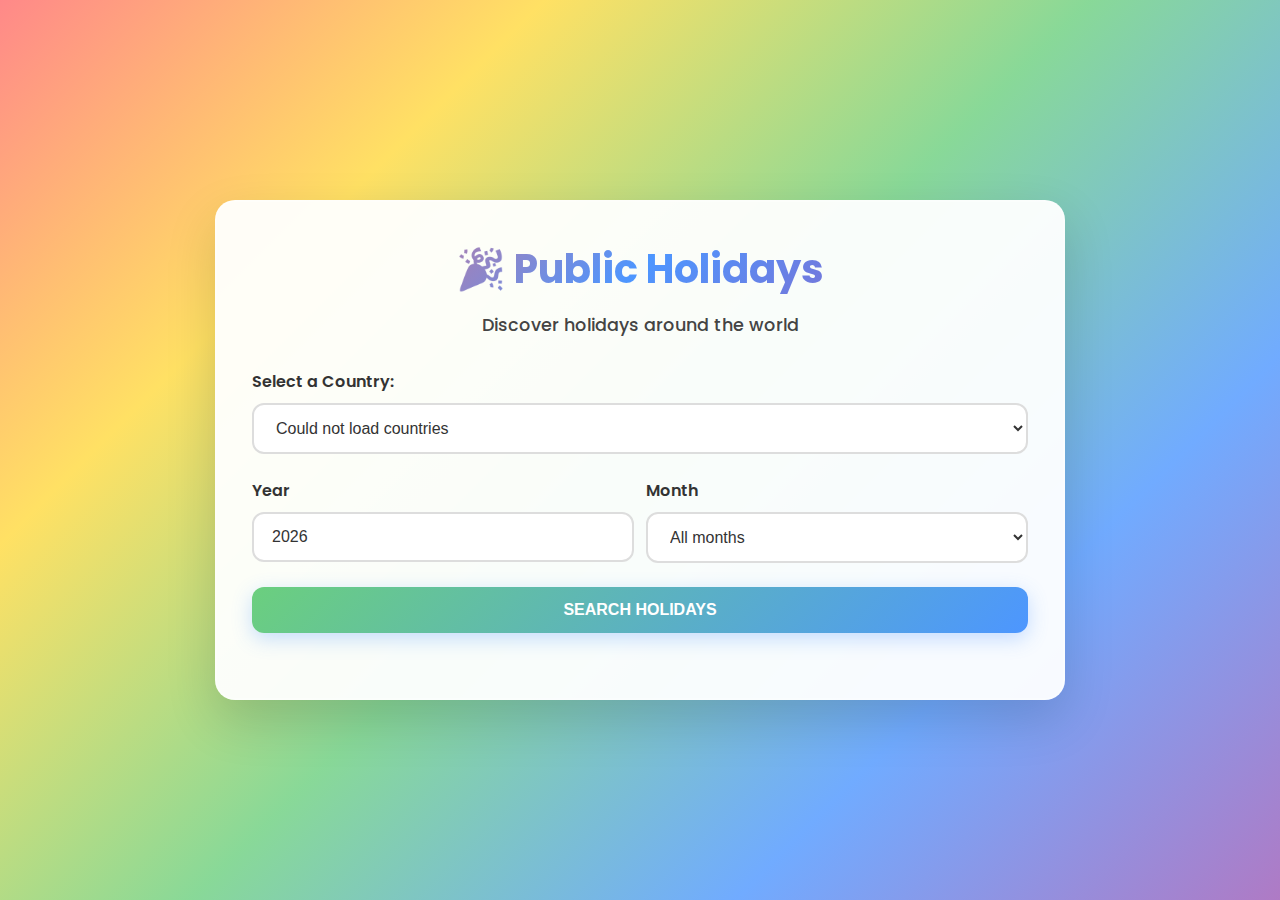
<file: index.html>
<!DOCTYPE html>
<html lang="en">
<head>
  <meta charset="utf-8" />
  <meta name="viewport" content="width=device-width,initial-scale=1" />
  <title>Public Holidays Finder</title>
  <link href="https://fonts.googleapis.com/css2?family=Poppins:wght@300;400;500;600;700&display=swap" rel="stylesheet">
  <link rel="stylesheet" href="./publicHolidays.css" />
</head>
<body>
  <div class="container">
    <div class="card">
      <header class="header">
        <h1 class="title">🎉 Public Holidays</h1>
        <p class="subtitle">Discover holidays around the world</p>
      </header>

      <div class="country-section">
        <label for="countrySelect" class="label">Select a Country:</label>
        <select id="countrySelect" class="country-select">
          <option value="">Loading countries…</option>
        </select>

        <div style="display:flex; gap:12px; margin-top:12px; flex-wrap:wrap;">
          <div style="flex:1; min-width:150px;">
            <label for="yearInput" class="label">Year</label>
            <input id="yearInput" class="country-select" type="number" min="1900" max="2100" />
          </div>

          <div style="flex:1; min-width:150px;">
            <label for="monthSelect" class="label">Month</label>
            <select id="monthSelect" class="country-select">
              <option value="all">All months</option>
              <option value="1">January</option>
              <option value="2">February</option>
              <option value="3">March</option>
              <option value="4">April</option>
              <option value="5">May</option>
              <option value="6">June</option>
              <option value="7">July</option>
              <option value="8">August</option>
              <option value="9">September</option>
              <option value="10">October</option>
              <option value="11">November</option>
              <option value="12">December</option>
            </select>
          </div>
        </div>

        <div style="display:flex; gap:12px; margin-top:12px;">
          <button id="fetchBtn" class="footer-btn" style="flex:1;">Search Holidays</button>
        </div>
      </div>

      <div id="loading" class="loading hidden">
        <div class="spinner"></div>
        <p>Loading holidays...</p>
      </div>

      <div id="error" class="error hidden"></div>

      <div id="holidaysSection" class="holidays-section hidden">
        <h2 class="section-title">Holidays</h2>
        <div id="resultsContainer" class="table-container" style="padding:18px;"></div>
      </div>
    </div>
  </div>

  <script src="./publicHolidays.js"></script>
</body>
</html>
</file>
<file: publicHolidays.css>
/* Reset */
* {
  margin: 0;
  padding: 0;
  box-sizing: border-box;
}

body {
  font-family: 'Poppins', sans-serif;
  /* layered background: gradient + image */
  background:
    linear-gradient(135deg,
      rgba(255, 107, 107, 0.8) 0%,
      rgba(255, 217, 61, 0.8) 25%,
      rgba(107, 207, 126, 0.8) 50%,
      rgba(77, 150, 255, 0.8) 75%,
      rgba(155, 89, 182, 0.8) 100%),
    url('https://images.pexels.com/photos/1303081/pexels-photo-1303081.jpeg?auto=compress&cs=tinysrgb&w=1920&h=1080&fit=crop');
  background-size: cover, cover;
  background-position: center, center;
  background-attachment: fixed, scroll;
  min-height: 100vh;
  display: flex;
  align-items: center;
  justify-content: center;
  padding: 20px;
  line-height: 1.6;
  position: relative;
}

.container {
  width: 100%;
  max-width: 850px;
  position: relative;
}

.card {
  background: rgba(255, 255, 255, 0.95);
  border-radius: 20px;
  box-shadow: 0 20px 50px rgba(0, 0, 0, 0.15);
  padding: 35px;
  animation: fadeIn 0.8s ease-out;
  border: 2px solid rgba(255, 255, 255, 0.3);
}

@keyframes fadeIn {
  from {
    opacity: 0;
    transform: translateY(30px) scale(0.95);
  }
  to {
    opacity: 1;
    transform: translateY(0) scale(1);
  }
}

/* Header */
.header {
  text-align: center;
  margin-bottom: 30px;
}

.title {
  font-size: 2.5rem;
  font-weight: 700;
  background: linear-gradient(135deg, #ff6b6b, #4d96ff, #9b59b6);
  -webkit-background-clip: text;
  background-clip: text;
  -webkit-text-fill-color: transparent;
  margin-bottom: 10px;
}

.subtitle {
  font-size: 1.1rem;
  color: #444;
  font-weight: 500;
}

/* Country & inputs */
.country-section {
  margin-bottom: 30px;
}

.label {
  display: block;
  font-size: 1rem;
  font-weight: 600;
  color: #333;
  margin-bottom: 8px;
}

.country-select {
  width: 100%;
  padding: 14px 18px;
  font-size: 1rem;
  border: 2px solid #ddd;
  border-radius: 12px;
  background: rgba(255, 255, 255, 0.9);
  color: #333;
  cursor: pointer;
  transition: all 0.3s ease;
  font-weight: 500;
  margin-bottom: 12px;
}

.country-select:focus {
  outline: none;
  border-color: #4d96ff;
  box-shadow: 0 0 0 3px rgba(77, 150, 255, 0.2);
  background: #fff;
}

button.footer-btn {
  padding: 14px;
  border: none;
  border-radius: 12px;
  font-size: 1rem;
  font-weight: 600;
  cursor: pointer;
  transition: all 0.3s ease;
  background: linear-gradient(135deg, #6bcf7e, #4d96ff);
  color: white;
  box-shadow: 0 6px 20px rgba(77, 150, 255, 0.3);
  text-transform: uppercase;
}

button.footer-btn:hover {
  background: linear-gradient(135deg, #51c56a, #3d7cff);
  transform: translateY(-2px);
  box-shadow: 0 8px 25px rgba(77, 150, 255, 0.4);
}

/* Loading */
.loading {
  text-align: center;
  padding: 20px;
  color: #666;
}

.spinner {
  width: 40px;
  height: 40px;
  border: 4px solid #f0f0f0;
  border-top: 4px solid #4d96ff;
  border-radius: 50%;
  margin: 0 auto 15px;
  animation: spin 1s linear infinite;
}

@keyframes spin {
  to {
    transform: rotate(360deg);
  }
}

/* Error box */
.error {
  text-align: center;
  padding: 20px;
  margin-top: 15px;
  color: #e74c3c;
  background: rgba(231, 76, 60, 0.1);
  border-radius: 12px;
  border: 2px solid rgba(231, 76, 60, 0.3);
}

/* Holidays section */
.holidays-section {
  margin-top: 30px;
}

.section-title {
  font-size: 1.6rem;
  font-weight: 600;
  color: #333;
  margin-bottom: 20px;
  text-align: center;
}

/* --- Classic holiday card style (no images) --- */
.holiday-card {
  background: #fff;
  border: 1px solid #ddd;
  border-radius: 12px;
  padding: 16px;
  box-shadow: 0 4px 10px rgba(0,0,0,0.05);
  transition: transform 0.2s ease, box-shadow 0.2s ease;
}

.holiday-card:hover {
  transform: translateY(-3px);
  box-shadow: 0 6px 16px rgba(0,0,0,0.1);
}

.holiday-card h3 {
  font-size: 1.2rem;
  margin-bottom: 10px;
  color: #333;
}

.holiday-card p {
  margin: 6px 0;
  color: #555;
  font-size: 0.95rem;
  line-height: 1.4;
}

.holiday-card .h-meta {
  margin: 10px 0;
}

.holiday-card .meta-pill {
  display: inline-block;
  margin: 2px 6px 2px 0;
  padding: 4px 10px;
  background: #f1f5f9;
  border-radius: 20px;
  font-size: 0.8rem;
  color: #333;
}

.holiday-card .h-desc {
  margin-top: 8px;
  font-size: 0.9rem;
  color: #444;
}

/* Month grouping */
.month-group {
  margin-bottom: 16px;
  border: 1px solid #eee;
  border-radius: 12px;
  overflow: hidden;
  background: #fafafa;
}

.month-header {
  padding: 12px 16px;
  background: #f5f5f5;
  font-weight: 600;
  cursor: pointer;
}

.month-body {
  display: grid;
  grid-template-columns: repeat(auto-fit, minmax(260px, 1fr));
  gap: 12px;
  padding: 12px;
}

/* Utility */
.hidden {
  display: none !important;
}

/* Responsive */
@media (max-width: 768px) {
  .card {
    padding: 20px;
  }
  .title {
    font-size: 2rem;
  }
  .subtitle {
    font-size: 1rem;
  }
}
</file>
